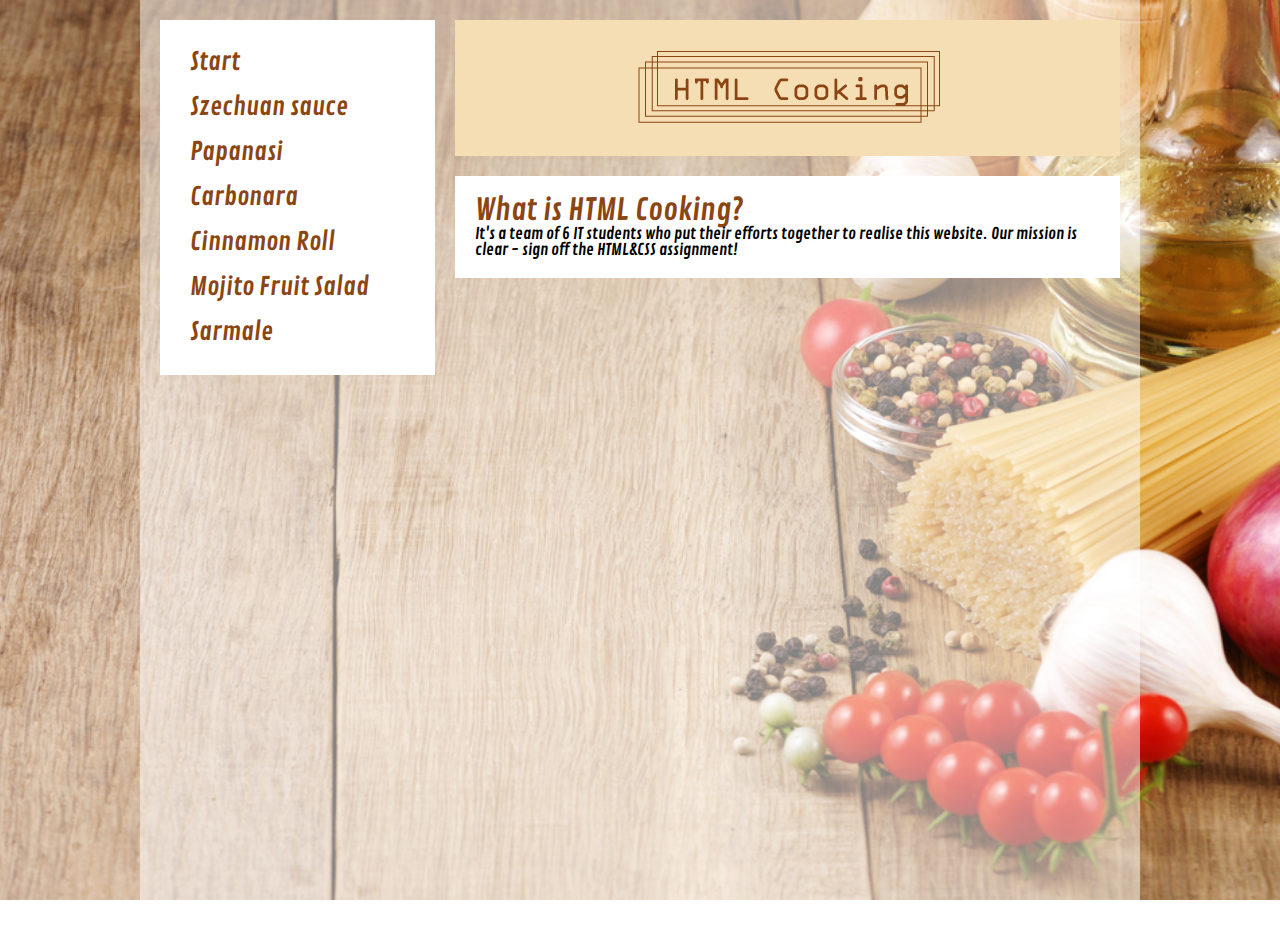
<file: index.html>
<!DOCTYPE html>
<html>
<head>
	<meta charset="utf-8">

	<title>HTML Cooking</title>

	<link rel="stylesheet" type="text/css" href="css/reset.css">
	<link rel="stylesheet" type="text/css" href="css/main.css">

	<link rel="icon" href="img/favicon.ico" type="image/x-icon" />
	<link rel="shortcut icon" href="img/favicon.png" type="image/x-icon" />

	<link href="https://fonts.googleapis.com/css?family=Pacifico" rel="stylesheet">


</head>
<body>
	<div class="wrapper">
		<header>
			<div>
				<img src="img/logo.png" alt="logo">
			</div>
		</header>
		<div id="content">
			<article>
				<h1>What is HTML Cooking?</h1>
				<p>It's a team of 6 IT students who put their efforts together to realise this website. Our mission is clear - sign off the HTML&CSS assignment!</p>
			</article>
		</div>
		<aside>
			<ul>
				<li><a href="./index.html">Start</a></li>
				<li><a href="./SzechuanSauce.html">Szechuan sauce</a></li>
				<li><a href="./papanasi.html">Papanasi</a></li>
				<li><a href="./Carbonara.html">Carbonara</a></li>
				<li><a href="./cinnamon_roll.html">Cinnamon Roll</a></li>
				<li><a href="./mojitoFruitSalad.html">Mojito Fruit Salad</a></li>
				<li><a href="./sarmale.html">Sarmale</a></li>


			</ul>
		</aside>
	</div>
</body>
</html>
</file>
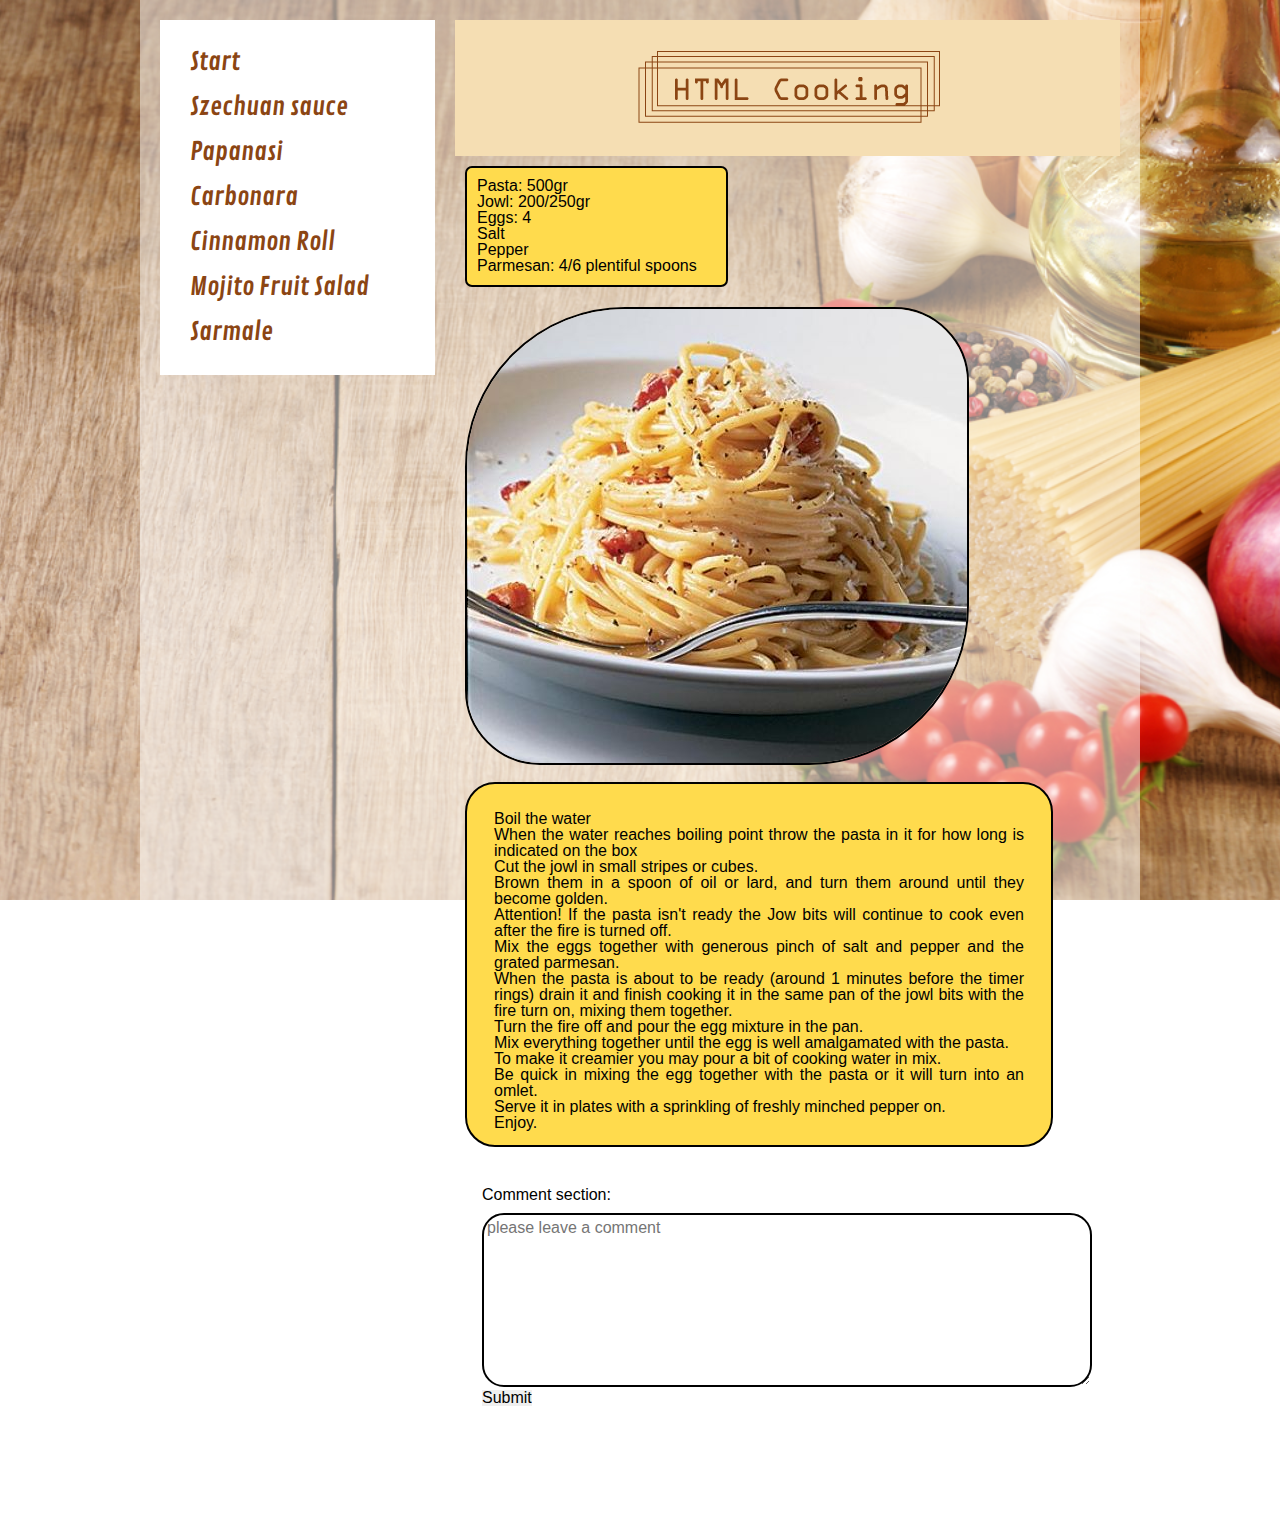
<file: Carbonara.html>
<!Doctype html>
<html  lang="en-us">
	<head>
		<title>cook with us</title>
		<meta charset="utf-8">
		<link rel="stylesheet" type="text/css" href="css/carbo2.css" />
		<link rel="icon" href="img/favicon.ico" type="image/x-icon" />
		<link rel="shortcut icon" href="img/favicon.png" type="image/x-icon" />
		<link href="https://fonts.googleapis.com/css?family=Pacifico" rel="stylesheet">
	</head>
	<body>
	<div class="wrapper">
		<header>
			<div>
				<img src="img/logo.png" alt="logo">



			</div>
		</header>
		<div class="content">
			<div id="carbing">
				<ul>
					<li>Pasta: 500gr</li>
					<li>Jowl: 200/250gr</li>
					<li>Eggs: 4</li>
					<li>Salt</li>
					<li>Pepper</li>
					<li>Parmesan: 4/6 plentiful spoons</li>
				</ul>
			</div>
			<div id="carbpic">
			<img src="img/pillacarb.jpg" alt="picture of good carbonara" />
			</div>
			<div id="carbrecepit">
				<ol>
					<li>Boil the water</li>
					<li>When the water reaches boiling point throw the pasta in it for how long is indicated on the box</li>
					<li>Cut the jowl in small stripes or cubes.</li>
					<li>Brown them in a spoon of oil or lard, and turn them around until they become golden.<br />
					Attention! If the pasta isn't ready the Jow bits will continue to cook even after the fire is turned off.</li>
					<li>Mix the eggs together with generous pinch of salt and pepper and the grated parmesan.</li>
					<li>When the pasta is about to be ready (around 1 minutes before the timer rings) drain it and finish cooking it in the same pan of the jowl bits with the fire turn on, mixing them together.</li>
					<li>Turn the fire off and pour the egg mixture in the pan.</li>
					<li>Mix everything together until the egg is well amalgamated with the pasta.<br />
					To make it creamier you may pour a bit of cooking water in mix.</li>
					<li>Be quick in mixing the egg together with the pasta or it will turn into an omlet.</li>
					<li>Serve it in plates with a sprinkling of freshly minched pepper on.</li>
					<li>Enjoy.</li>
				</ol>
			</div>
			<div id="carbcomments">
				<form>
					<h2>Comment section:</h2>
					<textarea name="comment" rows="10" cols="80" placeholder="please leave a comment"></textarea>
					<br />
					<input type="submit" placeholder="SEND" >
				</form>
			</div>
		</div>
		<aside>
			<ul>
				<li><a href="./index.html">Start</a></li>
				<li><a href="./SzechuanSauce.html">Szechuan sauce</a></li>
				<li><a href="./papanasi.html">Papanasi</a></li>
				<li><a href="./Carbonara.html">Carbonara</a></li>
				<li><a href="./cinnamon_roll.html">Cinnamon Roll</a></li>
				<li><a href="./mojitoFruitSalad.html">Mojito Fruit Salad</a></li>
				<li><a href="./sarmale.html">Sarmale</a></li>
			</ul>
		</aside>
	</div>
	</body>
</html>
</file>
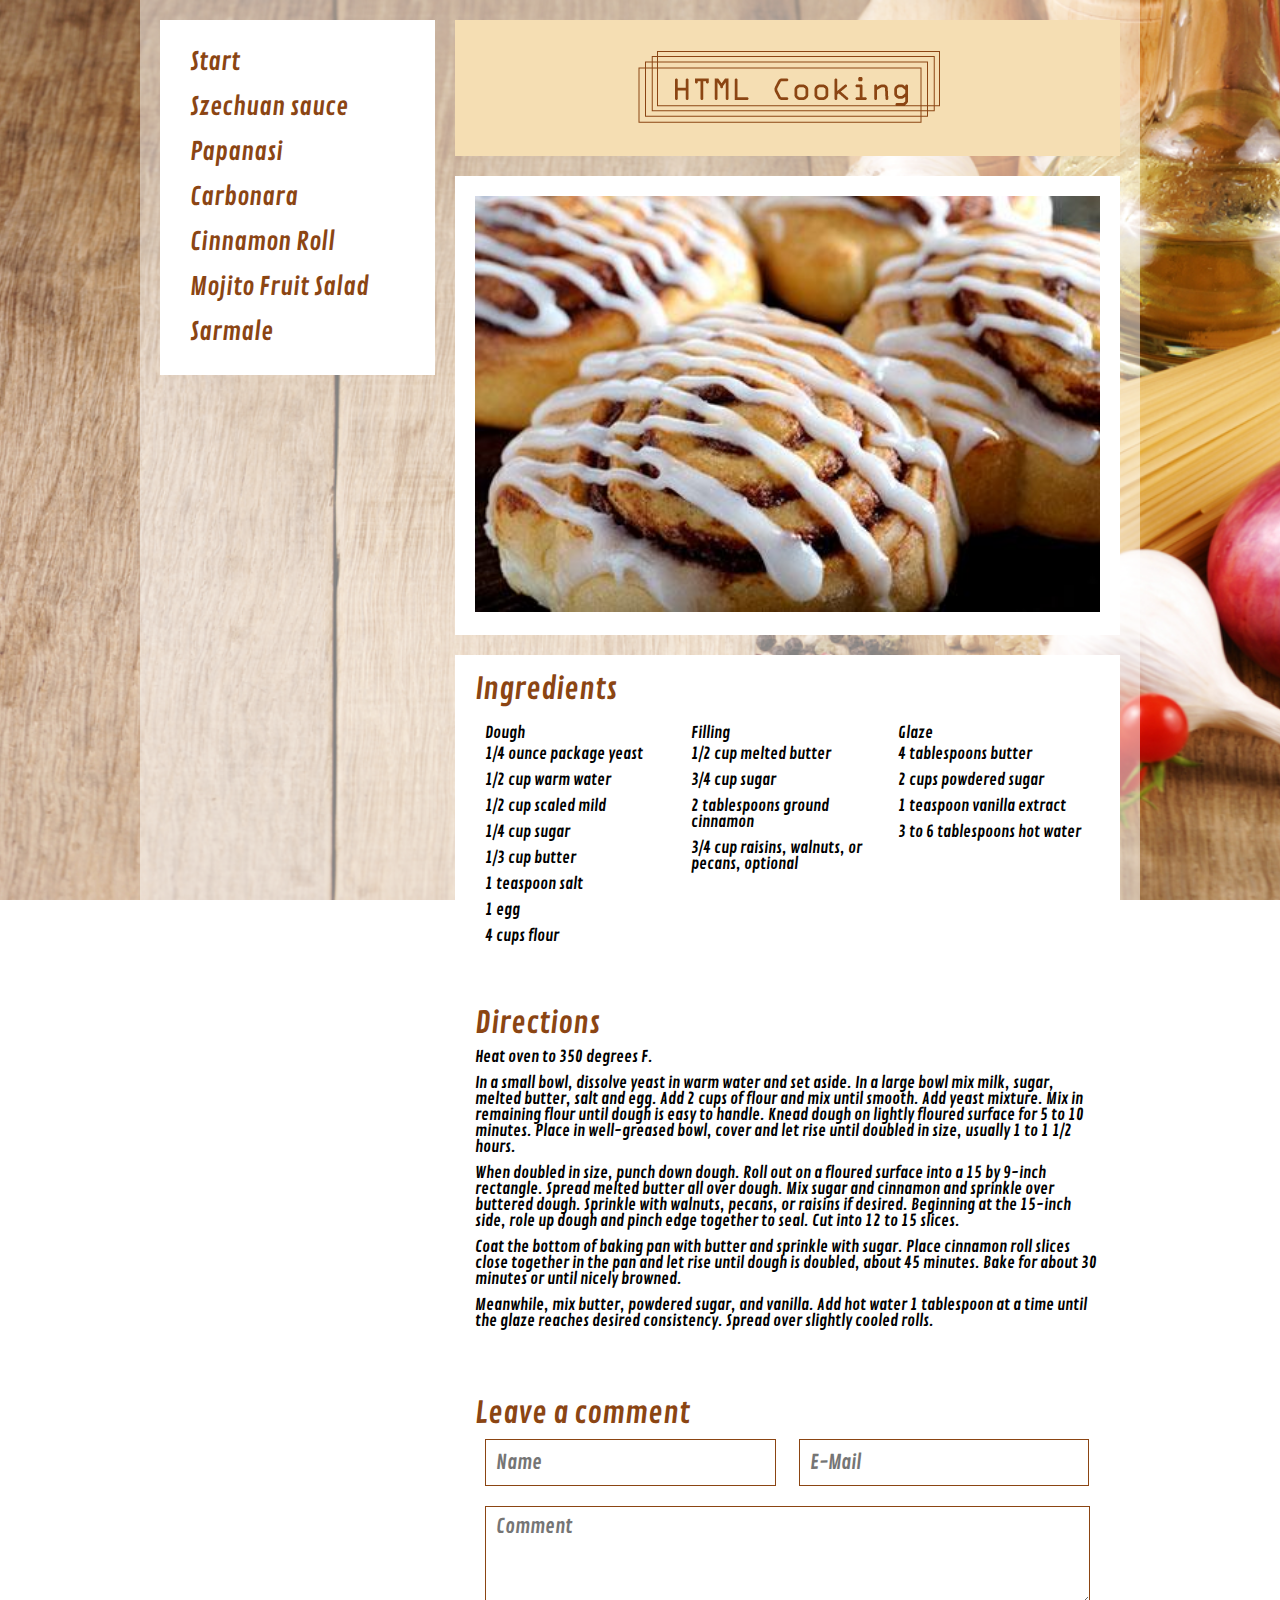
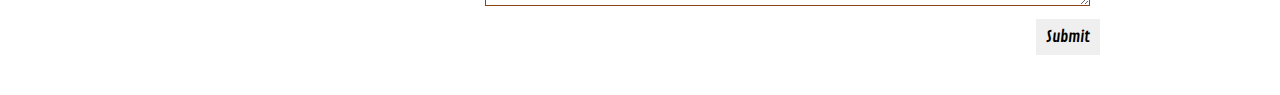
<file: cinnamon_roll.html>
<!DOCTYPE html>
<html>
<head>
	<meta charset="utf-8">

	<title>HTML Cooking</title>

	<link rel="stylesheet" type="text/css" href="css/reset.css">
	<link rel="stylesheet" type="text/css" href="css/main.css">
	<link rel="stylesheet" type="text/css" href="css/cinnamon_roll.css">

	<link rel="icon" href="img/favicon.ico" type="image/x-icon" />
	<link rel="shortcut icon" href="img/favicon.png" type="image/x-icon" />

	<link href="https://fonts.googleapis.com/css?family=Pacifico" rel="stylesheet">


</head>
<body>
	<div class="wrapper">
		<header>
			<div>
				<img src="img/logo.png" alt="logo">

			</div>
		</header>
		<div id="content">
			<article id="img-article">
				<img src="img/cinnamon_roll.jpg" alt="cinnamon_roll" id="food-img">
			</article>
			<article>
				<h1>Ingredients</h1>
				<div class="ingredient-block">
					<h2>Dough</h2>
					<ul>
						<li>1/4 ounce package yeast</li>
						<li>1/2 cup warm water</li>
						<li>1/2 cup scaled mild</li>
						<li>1/4 cup sugar</li>
						<li>1/3 cup butter</li>
						<li>1 teaspoon salt</li>
						<li>1 egg</li>
						<li>4 cups flour</li>
					</ul>
				</div>

				<div class="ingredient-block">
					<h2>Filling</h2>
					<ul>
						<li>1/2 cup melted butter</li>
						<li>3/4 cup sugar</li>
						<li>2 tablespoons ground cinnamon</li>
						<li>3/4 cup raisins, walnuts, or pecans, optional</li>
					</ul>
				</div>

				<div class="ingredient-block">
					<h2>Glaze</h2>
					<ul>
						<li>4 tablespoons butter</li>
						<li>2 cups powdered sugar</li>
						<li>1 teaspoon vanilla extract</li>
						<li>3 to 6 tablespoons hot water</li>
					</ul>
				</div>
			</article>

			<article>
				<h1>Directions</h1>
					<p>
						Heat oven to 350 degrees F.
					</p>

					<p>
						In a small bowl, dissolve yeast in warm water and set aside. In a large bowl mix milk, sugar, melted butter, salt and egg. Add 2 cups of flour and mix until smooth. Add yeast mixture. Mix in remaining flour until dough is easy to handle. Knead dough on lightly floured surface for 5 to 10 minutes. Place in well-greased bowl, cover and let rise until doubled in size, usually 1 to 1 1/2 hours.
					</p>

					<p>
						When doubled in size, punch down dough. Roll out on a floured surface into a 15 by 9-inch rectangle. Spread melted butter all over dough. Mix sugar and cinnamon and sprinkle over buttered dough. Sprinkle with walnuts, pecans, or raisins if desired. Beginning at the 15-inch side, role up dough and pinch edge together to seal. Cut into 12 to 15 slices.
					</p>

					<p>
						Coat the bottom of baking pan with butter and sprinkle with sugar. Place cinnamon roll slices close together in the pan and let rise until dough is doubled, about 45 minutes. Bake for about 30 minutes or until nicely browned.
					</p>

					<p>
						Meanwhile, mix butter, powdered sugar, and vanilla. Add hot water 1 tablespoon at a time until the glaze reaches desired consistency. Spread over slightly cooled rolls.
					<p>
			</article>

			<article>
				<h1>Leave a comment</h1>

				<form>
					<input class="line1" type="text" name="name" placeholder="Name">
					<input class="line1" type="text" name="email" placeholder="E-Mail">
					<textarea name="comment" placeholder="Comment"></textarea>
					<input id="submit" type="submit" name="submit">
				</form>
			</article>
		</div>
		<aside>
			<ul>
				<li><a href="./index.html">Start</a></li>
				<li><a href="./SzechuanSauce.html">Szechuan sauce</a></li>
				<li><a href="./papanasi.html">Papanasi</a></li>
				<li><a href="./Carbonara.html">Carbonara</a></li>
				<li><a href="./cinnamon_roll.html">Cinnamon Roll</a></li>
				<li><a href="./mojitoFruitSalad.html">Mojito Fruit Salad</a></li>
				<li><a href="./sarmale.html">Sarmale</a></li>
			</ul>
		</aside>
	</div>
</body>
</html>
</file>
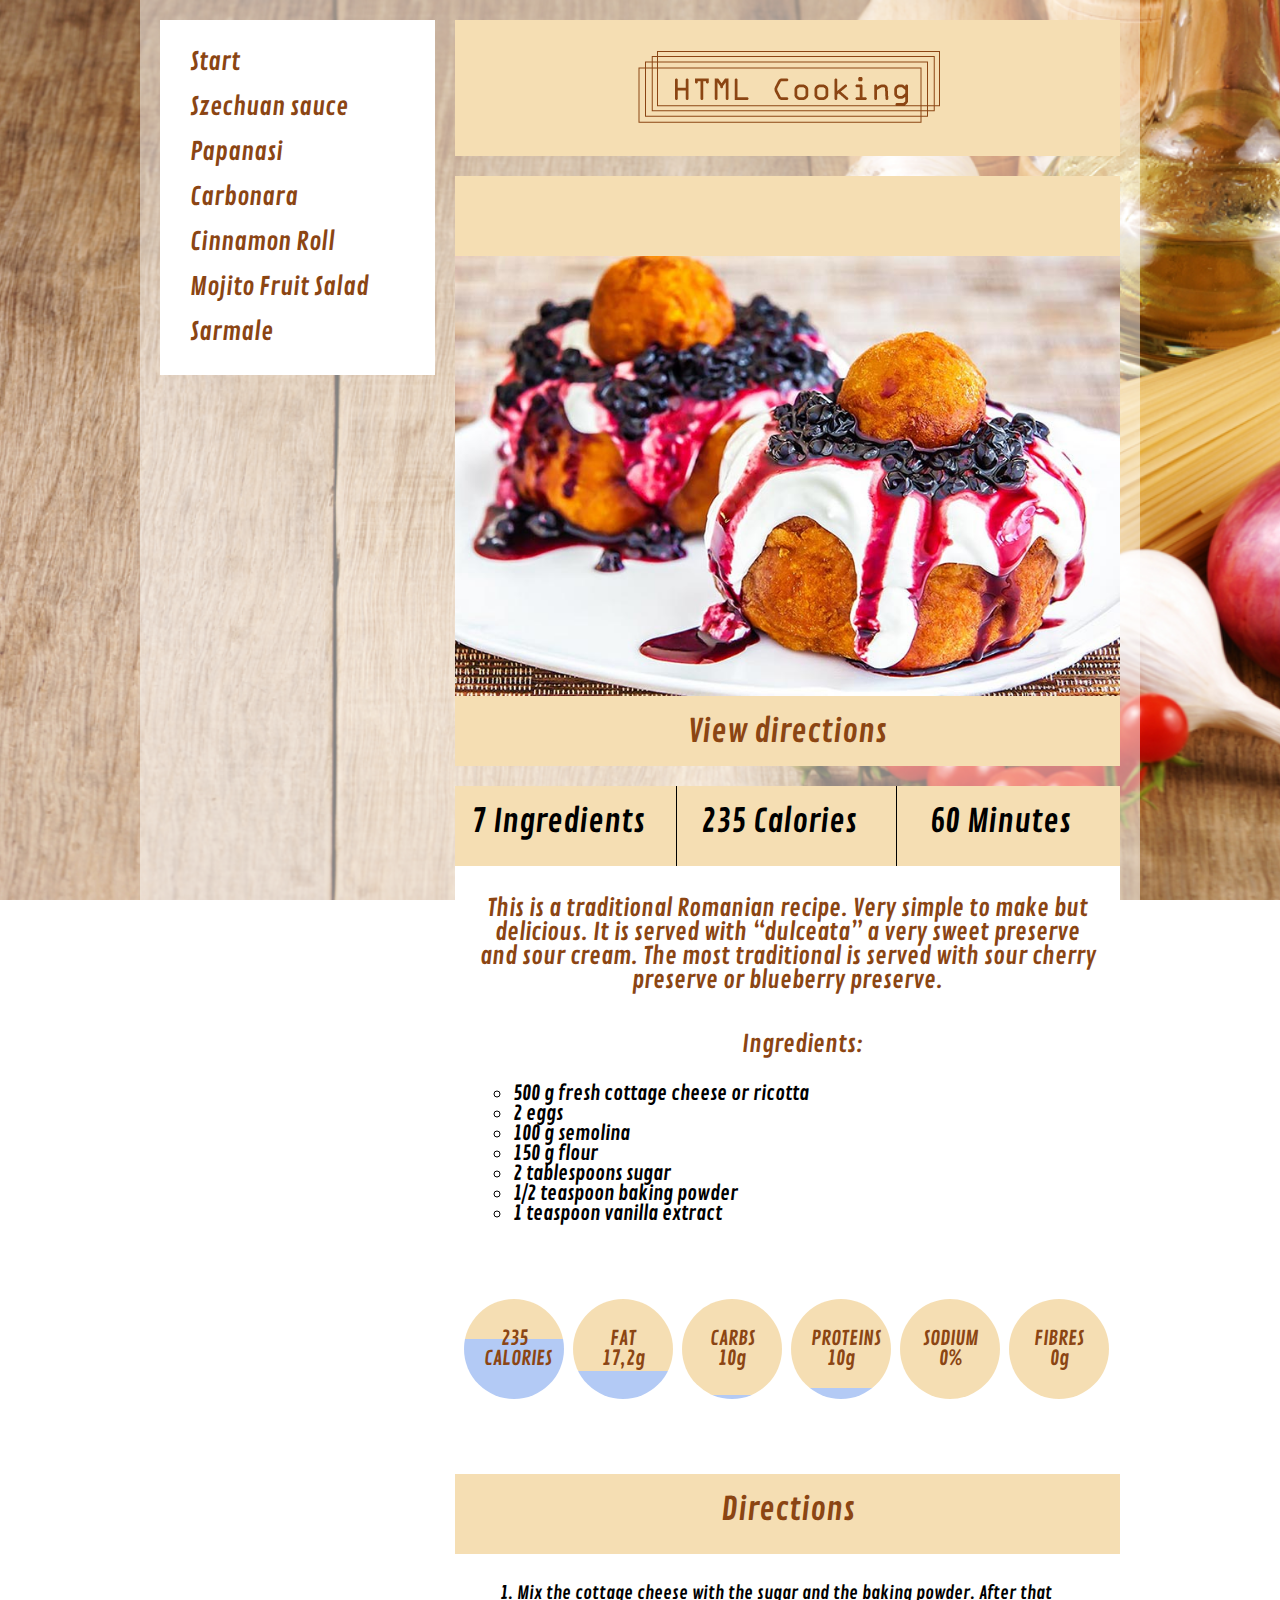
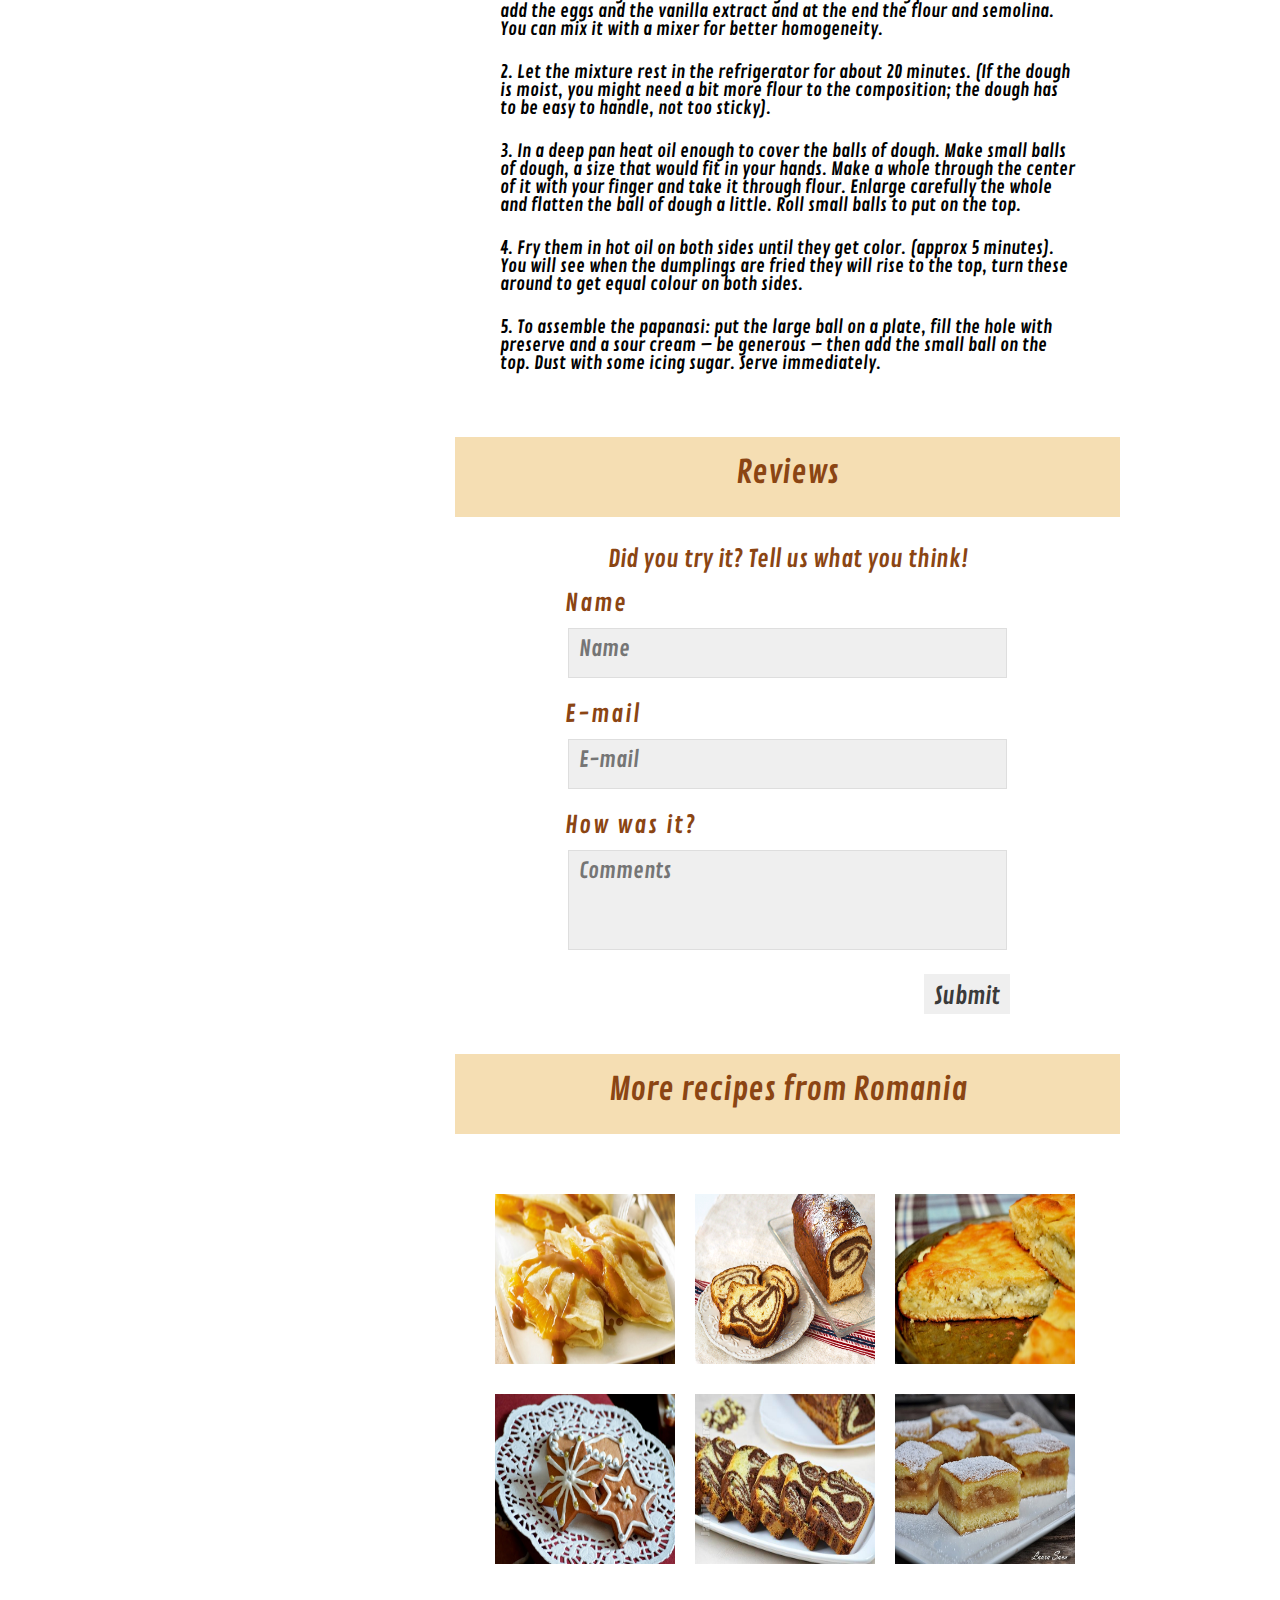
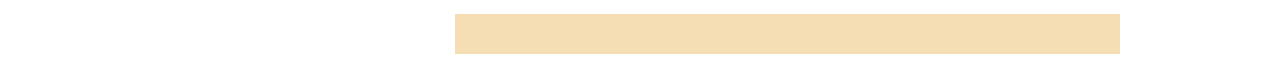
<file: papanasi.html>
<!DOCTYPE html>
<html lang="en-us">
<head>
	<meta charset="utf-8">

	<title>HTML Cooking</title>

	<link rel="stylesheet" type="text/css" href="css/reset.css">
	<link rel="stylesheet" type="text/css" href="css/main.css">
	<link rel="stylesheet" type="text/css" href="css/ioana.css">


	<link rel="icon" href="img/favicon.ico" type="image/x-icon" />
	<link rel="shortcut icon" href="img/favicon.png" type="image/x-icon" />

	<link href="https://fonts.googleapis.com/css?family=Pacifico" rel="stylesheet">


</head>
<body>
	<div class="wrapper">
		<header>
			<div>
				<img src="img/logo.png" alt="logo">

			</div>
		</header>
		<div id="content">
			<article id="firstArticle">
				<div class="img__wrap">
					<img src="img/Papanasi.jpg" width="665" height="440" class="img_img" alt="papanasi">
					<a href="#target"><div id="directions"><b> View directions </b></div></a>
					<p class="img__description">Do you want to learn how to make the best traditional dessert in Romania?</p>
				</div>
			</article>
			<article>
					<div id="box">
						<div id="box1">
							<div class="inside">7 Ingredients</div>
						</div>
						<div id="box2">
							<div class="inside">235 Calories</div>
						</div>
						<div id="box3">
							<div class="inside">60 Minutes</div>
						</div>
					</div>
				<p> This is a traditional Romanian recipe. Very simple to make but delicious. It is served with “dulceata” a very sweet preserve and sour cream. The most traditional is served with sour cherry preserve or blueberry preserve.
				</p>
				<div id="ingredients">
					<p>Ingredients:</p>
					<br>
					<ol>
						<li>500 g fresh cottage cheese or ricotta</li>
						<li>2 eggs</li>
						<li>100 g semolina</li>
						<li>150 g flour</li>
						<li>2 tablespoons sugar</li>
						<li>1/2 teaspoon baking powder</li>
						<li>1 teaspoon vanilla extract</li>
					</ol>
				</div>
				<a name="target">
					<div id="circles">
							<div class="circle" style="background-image: linear-gradient(to top,rgb(179,202,245) 60%,rgb(245,222,179) 40%);">
									<div class="details">
										235 CALORIES
									</div>
							</div>
							<div class="circle" style="background-image: linear-gradient(to bottom,rgb(245,222,179) 72%,rgb(179,202,245) 28%);">
									<div class="details">
										FAT 17,2g
									</div>
							</div>
							<div class="circle" style="background-image: linear-gradient(to bottom,rgb(245,222,179) 96%,rgb(179,202,245) 4%);">
									<div class="details">
										CARBS 10g
									</div>
							</div>
							<div class="circle" style="background-image: linear-gradient(to bottom,rgb(245,222,179) 89%,rgb(179,202,245) 11%);">
									<div class="details">
										PROTEINS 10g
									</div>
							</div>
							<div class="circle" style="background-image: linear-gradient(to bottom,rgb(245,222,179) 100%,rgb(179,202,245) 0%);">
									<div class="details">
										SODIUM 0%
									</div>
							</div>
							<div class="circle" style="background-image: linear-gradient(to bottom,rgb(245,222,179) 100%,rgb(179,202,245) 0%);">
									<div class="details">
										FIBRES 0g
									</div>
							</div>
					</div>
				</a>
			</article>
			<article>

					<div class="boxDirections"> Directions</div>
						<p class="direction">1. Mix the cottage cheese with the sugar and the baking powder. After that add the eggs and the vanilla extract and at the end the flour and semolina. You can mix it with a mixer for better homogeneity.
						</p>
						<p class="direction">2. Let the mixture rest in the refrigerator for about 20 minutes. (If the dough is moist, you might need a bit more flour to the composition; the dough has to be easy to handle, not too sticky).
						</p>
						<p class="direction">3. In a deep pan heat oil enough to cover the balls of dough.
						Make small balls of dough, a size that would fit in your hands. Make a whole through the center of it with your finger and take it through flour. Enlarge carefully the whole and flatten the ball of dough a little. Roll small balls to put on the top.
						</p>
						<p class="direction">4. Fry them in hot oil on both sides until they get color. (approx 5 minutes). You will see when the dumplings are fried they will rise to the top, turn these around to get equal colour on both sides.
						</p>
						<p class="direction">5. To assemble the papanasi: put the large ball on a plate, fill the hole with preserve and a sour cream – be generous – then add the small ball on the top. Dust with some icing sugar. Serve immediately.
						</p>

			</article>
			<article>
				<div class="boxDirections"> Reviews </div>
				<p> Did you try it? Tell us what you think! </p>
				<form action="<?php echo htmlentities($_SERVER['PHP_SELF']); ?>" method="POST">
                                <p>
                                    <label>Name</label>
                                    <textarea placeholder="Name" name="Name"></textarea>
                                </p>
                                <p>
                                    <label>E-mail</label>
                                    <textarea placeholder="E-mail" name="mail"></textarea>
                                </p>
                                <p>
                                    <label>How was it?</label>
                                    <textarea placeholder="Comments" name="text" id="comment"></textarea>
                                </p>
                                <p>
                                    <input type="submit" value="Submit" name="submit">
                                </p>
                </form>
            </article>
			<article>
				<div class="boxDirections"> More recipes from Romania </div>
				<div id="photos">
					<div class="photo">

						<img src="img/clatite.jpg" width="180" height="170" class="reteta" alt="clatite">
						<p class="hovering"> Pancakes with homemade filling</p>

					</div>
					<div class="photo">

						<img src="img/cozonac.png" width="180" height="170" class="reteta" alt="cozonac">
						<p class="hovering"> "Cake" with cocoa and </p>

					</div>
					<div class="photo">

						<img src="img/placinta.jpg" width="180" height="170" class="reteta" alt="placinta">
						<p class="hovering"> Pie with sweet <br> cheese </p>

					</div>
					<div class="photo">

						<img src="img/turta.jpg" width="180" height="170" class="reteta" alt="turta">
						<p class="hovering"> Gingerbread </p>

					</div>
					<div class="photo">

						<img src="img/chec.jpg" width="180" height="170" class="reteta" alt="chec">
						<p class="hovering"> Chocolate cake</p>

					</div>
					<div class="photo">

						<img src="img/mere.jpg" width="180" height="170" class="reteta" alt="mere">
						<p class="hovering"> Pie with apples</p>

					</div>
				</div>
				<div id="down">
				</div>
            </article>
        </div>
		<aside>
			<ul>
				<li><a href="./index.html">Start</a></li>
				<li><a href="./SzechuanSauce.html">Szechuan sauce</a></li>
				<li><a href="./papanasi.html">Papanasi</a></li>
				<li><a href="./Carbonara.html">Carbonara</a></li>
				<li><a href="./cinnamon_roll.html">Cinnamon Roll</a></li>
				<li><a href="./mojitoFruitSalad.html">Mojito Fruit Salad</a></li>
				<li><a href="./sarmale.html">Sarmale</a></li>
			</ul>
		</aside>
	</div>
</body>
</html>
</file>
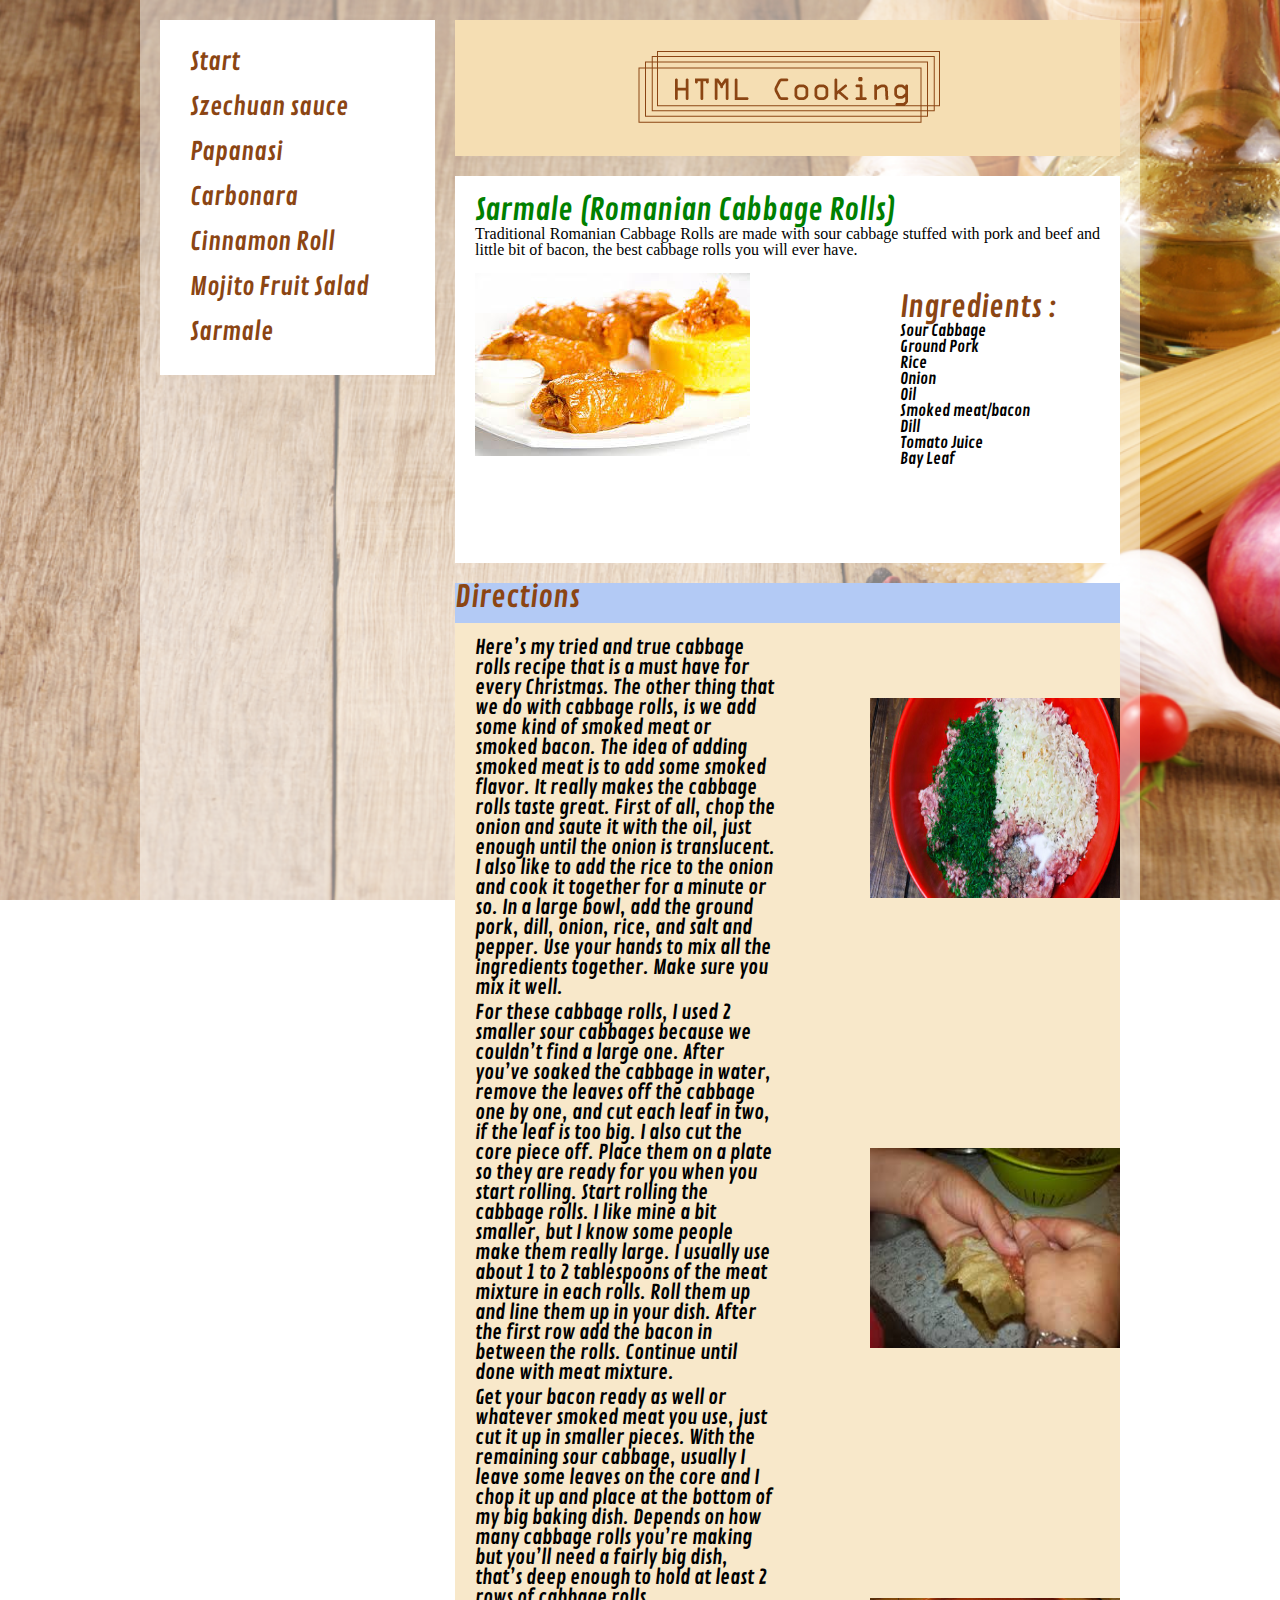
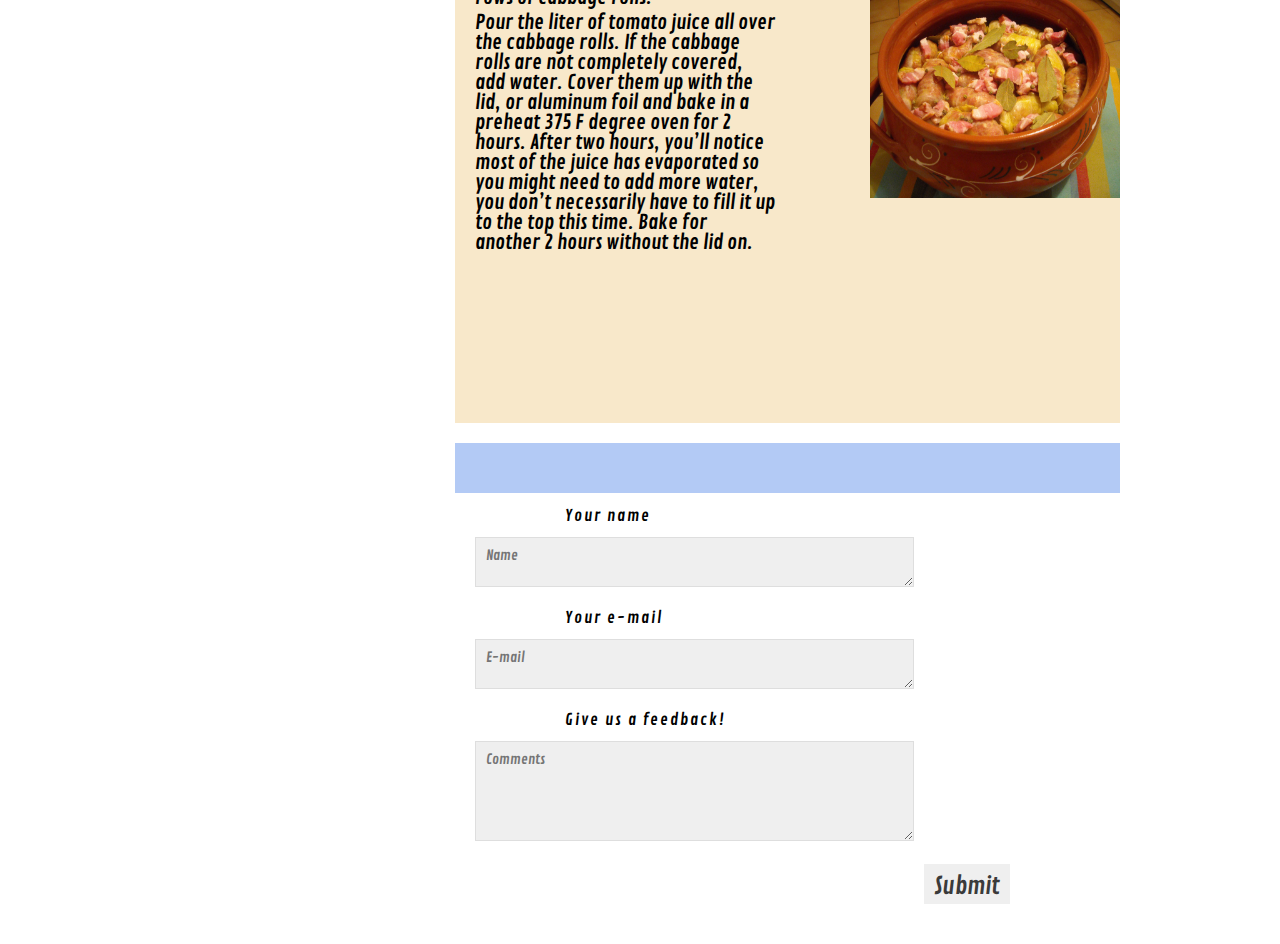
<file: sarmale.html>
<!DOCTYPE html>
<html lang="en-us">
<head>
	<meta charset="utf-8">

	<title>HTML Cooking</title>

	<link rel="stylesheet" type="text/css" href="css/reset.css">
	<link rel="stylesheet" type="text/css" href="css/main.css">
	<link rel="stylesheet" type="text/css" href="css/sarmale.css">



	<link rel="icon" href="img/favicon.ico" type="image/x-icon" />
	<link rel="shortcut icon" href="img/favicon.png" type="image/x-icon" />

	<link href="https://fonts.googleapis.com/css?family=Pacifico" rel="stylesheet">


</head>
<body>
	<div class="wrapper">
		<header>
			<div>
				<img src="img/logo.png" alt="logo">

			</div>
		</header>
		<div id="content">
			<article>
				<h1 style="color:green;"> Sarmale (Romanian Cabbage Rolls)</h1>
			<div id="descriere">
				Traditional Romanian Cabbage Rolls are made with sour cabbage stuffed with pork and beef and little bit of bacon, the best cabbage rolls you will ever have.
			</div>
			<div id="poza1">
				<img src="img/fain.jpg" alt="Image">
			</div>
			<div id="ingrediente">
				<h1> Ingredients : </h1>
				<ul>
					<li> Sour Cabbage </li>
					<li> Ground Pork </li>
					<li> Rice </li>
					<li> Onion </li>
					<li> Oil </li>
					<li> Smoked meat/bacon </li>
					<li> Dill </li>
					<li> Tomato Juice </li>
					<li> Bay Leaf </li>
				</ul>
			</div>



			</article>
			<article>

					<div id="dir">
						<h1> Directions </h1>
					</div>
					<div class="directions">
						<div class="da">Here’s my tried and true cabbage rolls recipe that is a must have for every Christmas. The other thing that we do with cabbage rolls, is we add some kind of smoked meat or smoked bacon. The idea of adding smoked meat is to add some smoked flavor. It really makes the cabbage rolls taste great.
							 First of all, chop the onion and saute it with the oil, just enough until the onion is translucent. I also like to add the rice to the onion and cook it together for a minute or so. In a large bowl, add the ground pork, dill, onion, rice, and salt and pepper. Use your hands to mix all the ingredients together. Make sure you mix it well.
						</div>
					<div class="imagine">
					 	<img src="img/bowl.jpg" alt="Meat" width=" 250px" height= "200px" >
					</div>
					<div class="da"> For these cabbage rolls, I used 2 smaller sour cabbages because we couldn’t find a large one. After you’ve soaked the cabbage in water, remove the leaves off the cabbage one by one, and cut each leaf in two, if the leaf is too big. I also cut the core piece off. Place them on a plate so they are ready for you when you start rolling. Start rolling the cabbage rolls. I like mine a bit smaller, but I know some people make them really large. I usually use about 1 to 2 tablespoons of the meat mixture in each rolls. Roll them up and line them up in your dish. After the first row add the bacon in between the rolls. Continue until done with meat mixture.
					</div>
					<div class="imagine">
						<img src="img/rulat.jpg" alt="Poza"  width=" 250px" height= "200px">
					</div>
					<div class="da">
						Get your bacon ready as well or whatever smoked meat you use, just cut it up in smaller pieces.
						With the remaining sour cabbage, usually I leave some leaves on the core and I chop it up and place at the bottom of my big baking dish. Depends on how many cabbage rolls you’re making but you’ll need a fairly big dish, that’s deep enough to hold at least 2 rows of cabbage rolls.
					</div>
				<div class="imagine">
					 <img src="img/oala.jpg" alt="Poza" width=" 250px" height= "200px" >
				</div>
					<div class="da">
						Pour the liter of tomato juice all over the cabbage rolls. If the cabbage rolls are not completely covered, add water. Cover them up with the lid, or aluminum foil and bake in a preheat 375 F degree oven for 2 hours. After two hours, you’ll notice most of the juice has evaporated so you might need to add more water, you don’t necessarily have to fill it up to the top this time. Bake for another 2 hours without the lid on.
					</div>
				</div>
			</article>
			<article>
			 <div class="rew">
				 </div>

				<p><form action="<?php echo htmlentities($_SERVER['PHP_SELF']); ?>" method="POST"> </p>
																<p>
																		<label>Your name</label>
																		<textarea placeholder="Name" name="Name"></textarea>
																</p>
																<p>
																		<label>Your e-mail</label>
																		<textarea placeholder="E-mail" name="mail"></textarea>
																</p>
																<p>
																		<label>Give us a feedback! </label>
																		<textarea placeholder="Comments" name="text" id="comment"></textarea>
																</p>
																<p>
																		<input type="submit" value="Submit" name="submit">
																</p>

			</article>




</div>
<aside>
	<ul>
		<li><a href="./index.html">Start</a></li>
		<li><a href="./SzechuanSauce.html">Szechuan sauce</a></li>
		<li><a href="./papanasi.html">Papanasi</a></li>
		<li><a href="./Carbonara.html">Carbonara</a></li>
		<li><a href="./cinnamon_roll.html">Cinnamon Roll</a></li>
		<li><a href="./mojitoFruitSalad.html">Mojito Fruit Salad</a></li>
		<li><a href="./sarmale.html">Sarmale</a></li>


	</ul>
</aside>
	</div>
</body>
</html>
</file>
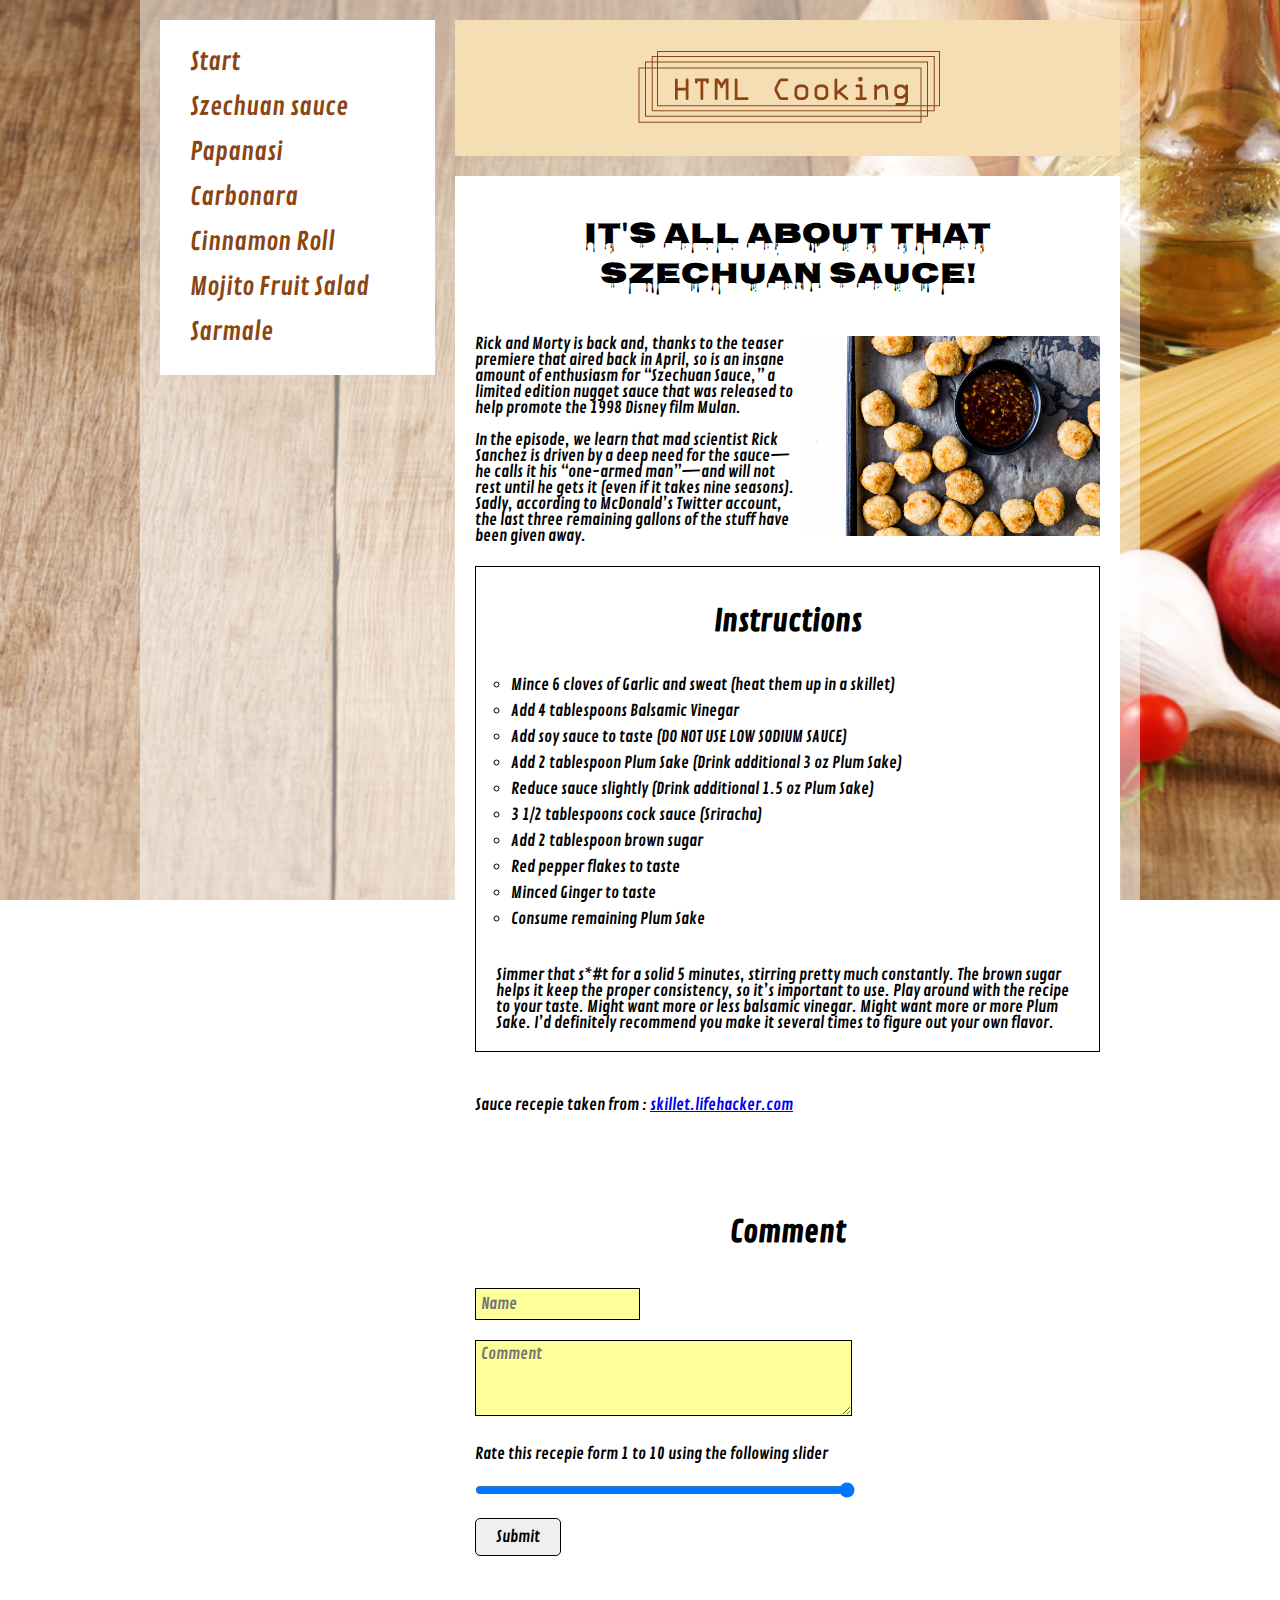
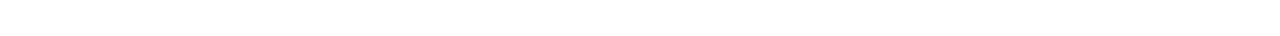
<file: SzechuanSauce.html>
<!DOCTYPE html>
<html>
<head>
	<meta charset="utf-8">

	<title>HTML Cooking</title>

	<link rel="stylesheet" type="text/css" href="css/SzechuanSauce.css">
	<link rel="icon" href="img/favicon.ico" type="image/x-icon" />
	<link rel="shortcut icon" href="img/favicon.png" type="image/x-icon" />

	<link href="https://fonts.googleapis.com/css?family=Pacifico" rel="stylesheet">


</head>
<body>
	<div class="wrapper">
		<header>
			<div>
				<img src="img/logo.png" alt="logo">

			</div>
		</header>
		<div id="content">
			<article>

				<h1>It's all about that Szechuan sauce!</h1>

				<div id='introduction'>
					<p>
					Rick and Morty is back and, thanks to the teaser premiere that aired back in April, so is an insane amount of enthusiasm for “Szechuan Sauce,” a limited edition nugget sauce that was released to help promote the 1998 Disney film Mulan.
					<br>
					<br>
					In the episode, we learn that mad scientist Rick Sanchez is driven by a deep need for the sauce—he calls it his “one-armed man”—and will not rest until he gets it (even if it takes nine seasons). Sadly, according to McDonald’s Twitter account, the last three remaining gallons of the stuff have been given away.
					</p>
				<img src="./img/SZECHUANsauce.jpg" alt="picture">
			</div>
				<div id='instructions'>
					<h2>Instructions</h2>
					<ul>
						<li>Mince 6 cloves of Garlic and sweat (heat them up in a skillet)</li>
						<li>Add 4 tablespoons Balsamic Vinegar</li>
						<li>Add soy sauce to taste (DO NOT USE LOW SODIUM SAUCE)</li>
						<li>Add 2 tablespoon Plum Sake (Drink additional 3 oz Plum Sake)</li>
						<li>Reduce sauce slightly (Drink additional 1.5 oz Plum Sake)</li>
						<li>3 1/2 tablespoons cock sauce (Sriracha)</li>
						<li>Add 2 tablespoon brown sugar</li>
						<li>Red pepper flakes to taste</li>
						<li>Minced Ginger to taste</li>
						<li>Consume remaining Plum Sake</li>
					</ul>

					<p>
					Simmer that s*#t for a solid 5 minutes, stirring pretty much constantly. The brown sugar helps it keep the proper consistency, so it’s important to use. Play around with the recipe to your taste. Might want more or less balsamic vinegar. Might want more or more Plum Sake. I’d definitely recommend you make it several times to figure out your own flavor.
					</p>
				</div>

				<div id='reference'>
				<p>
					Sauce recepie taken from :
					<a href="https://skillet.lifehacker.com/this-diy-recipe-for-that-mcdonalds-szechuan-sauce-from-1797407452">skillet.lifehacker.com
					</a>
				</p>
				</div>
			</article>
			<article id="comments">
				<h2>Comment</h2>
				<form action="index.php" method="POST">
	               	<input type="text" name="name" placeholder="Name">
	               	<textarea rows="4" cols="50" placeholder="Comment"></textarea>
	                <p>Rate this recepie form 1 to 10 using the following slider</p>
	                <input type="range" name="rating" min="1" max="10" value="10">
	                <input type="submit" name="submit" value="Submit">
	            </form>
			</article>
		</div>
		<aside>
			<ul>
				<li><a href="./index.html">Start</a></li>
				<li><a href="./SzechuanSauce.html">Szechuan sauce</a></li>
				<li><a href="./papanasi.html">Papanasi</a></li>
				<li><a href="./Carbonara.html">Carbonara</a></li>
				<li><a href="./cinnamon_roll.html">Cinnamon Roll</a></li>
				<li><a href="./mojitoFruitSalad.html">Mojito Fruit Salad</a></li>
				<li><a href="./sarmale.html">Sarmale</a></li>
			</ul>
		</aside>
	</div>
</body>
</html>
</file>
<file: css/main.css>
@import url('https://fonts.googleapis.com/css?family=Contrail+One');

body{
	background: url(../img/background.jpg) no-repeat center center fixed;
	background-size: cover;
	font-family: 'Contrail One', cursive;
}

header{
	width: 665px;
	background: #F5DEB3;
	float: right;
	color: #8B4513;
	text-align: center;
	padding: 30px;
}

header > div{
	width: 300px;
	margin: 0 auto;
}


div.wrapper{
	width: 1000px;
	padding: 20px 20px;
	margin: 0px auto;
	background: rgba(255,255,255,0.5);
	overflow: auto;
}

div#content{
	width: 665px;
	float: right; 
	min-height: 750px;
}

article{
	background-color: #FFF;
	margin-top:20px;
	padding: 20px;
	overflow: auto;
}



h1{
	font-size: 30px;
	color: #8B4513;
}

aside{
	width: 275px;
	background-color: #FFF;
	float: left;
	position: fixed;
	padding: 20px;
}

aside > ul{
	font-size: 25px;
	color: #8B4513;
}

aside > ul > li{
	width:100%;
	padding:10px;
}

aside > ul > li > a{
	width:100%;
	height: 100%;
	text-decoration: none;
	color: inherit;
	display: block;
}

aside > ul > li:hover{
	background-color: #F5DEB3;
	color: #8B4513;
}
</file>
<file: css/cinnamon_roll.css>
#food-img{
    width:100%;
}

#img-article{

}

.ingredient-block{
    width: 33%;
    float:left;
    padding-left: 10px;
    margin-top:20px;
}

h2{
    font-family: 'Contrail One', cursive;
}

.ingredient-block > ul > li{
    padding: 5px 0px;
}

p{
    margin:10px 0px;
}

form{

}

.line1{
    width: calc(50% - 22px);
    border: 1px solid #8B4513;
    font-size: 20px;  
    padding:10px;
    margin: 10px;
}

.line2{
    width: calc(100% - 20px);
}

input{
    
}

textarea{
    border: 1px solid #8B4513;
    width: calc(100% - 20px); 
    height: 100px;
    font-size: 20px;  
    padding:10px;
    margin: 10px;
}

#submit{
    float: right;
    padding: 10px;
}
</file>
<file: css/ioana.css>
@import url('https://fonts.googleapis.com/css?family=Contrail+One');

body{
	background: url(../img/background.jpg) no-repeat center center fixed;
	background-size: cover;
	font-family: 'Contrail One';
}





h1{
    font-family: 'Contrail One', cursive;
	font-size: 30px;
	color: #8B4513;
}

.img_img
{
	float: left;
	margin-left: -20px;
	margin-top: 60px;
}
#directions
{
	text-align: center;
	font-size: 32px;
	padding-top: 20px;
	padding-bottom: 10px;
	background-color: #F5DEB3;
	float: left;
	margin-left: -20px;
	width: 665px;
	height: 50px;
}
.img__description {
  position: absolute;
  margin-top: 60px;
  background: rgba(254,251,247, 0.72);
  color: #8B4513;
  visibility: hidden;
  opacity: 0;
  transition: opacity .5s, visibility .5s;
  font-size: 32px;
  width: 665px;
  height: 440px;
  margin-left: -20px;
  text-align: center; 
  padding-top: 200px;
  padding-bottom: 210px;
  font-family: 'Contrail One', cursive;

}

.img__wrap:hover .img__description {
  visibility: visible;
  opacity: 1;
}
#firstArticle
{
	background-color: #F5DEB3;
}
a
{
	text-decoration: none;
	color: #8B4513;
	font-family: 'Contrail One';
}
#box
{
	float: left;
	margin-left: -20px;
	width: 665px;
	height: 80px;
	background-color: #F5DEB3;
	margin-top: -20px;
	margin-bottom: 30px;
}
#box1
{
	float: left;
	height: 80px;
	width: 221px;
	background-color: #F5DEB3;
}
#box2
{
	float: left;
	height: 80px;
	width: 221px;
	background-color: #F5DEB3;
	border-left: 1px solid;
	border-right: 1px solid;
}#box3
{
	float: left;
	height: 80px;
	width: 221px;
	background-color: #F5DEB3;
}
.inside
{
	font-size: 32px;
	text-align: center;
	padding-bottom: 20px;
	padding-top: 20px;
	padding-right: 15px;
}
p
{
	text-align: center;
	color: #8B4513;
	font-size: 24px;
}
#ingredients
{
	padding-left: 30px;
	margin-top: 40px;
	font-size: 20px;
}
ol
{
	list-style-type: circle;
	margin: 8px;
}
.direction
{
	text-align: left;
	margin: 25px;
	color: black;
	font-size: 18px;
}
.boxDirections
{
	margin-top: -20px;
	font-size: 26px;
	text-align: center;
	width: 665px;
	height: 80px;
	background-color: #F5DEB3;
	margin-left: -20px;
	font-size: 32px;
	padding-top: 20px;
	padding-bottom: 10px;
	margin-bottom: 30px;
	color: #8B4513;

}
#circles
{
	margin-top: 70px;
	font-size: 26px;
	text-align: center;
	width: 665px;
	height: 110px;
	margin-left: -20px;
	font-size: 32px;
	padding-top: 5px;
	padding-bottom: 10px;
	margin-bottom: 30px;
}
.circle
{
	width: 100px;
	height: 100px;
	border-radius: 50px;
	float: left;
	margin-left: 9px;
}
.details
{
	width: 60px;
	height: 80px;
	font-size: 20px;
	text-align: center;
	margin: 20px;
	font-style: justify;
	margin-top: 30px;
	float: left;
}
label 
{
    display:block;
    margin-top:20px;
    letter-spacing:2px;
    margin-bottom: 10px;
    text-align: left;
    margin-left: 90px;
}
textarea 
{
	width:439px;
	height:50px;
	background:#efefef;
	border:1px solid #dedede;
	padding:10px;
	margin-top:3px;
	font-size:0.9em;
	color:#3a3a3a;
	resize: none;
}
input
{
	margin-top: 20px;
	height: 40px;
	padding: 10px;
	font-size: 24px;
	color: #3a3a3a;
	float: right;
	margin-right: 90px;
}
#comment
{
	height: 100px;
}
#photos
{
	margin-top: 30px;
	float: left;
	width: 600px;
	height: 420px;
}
.photo
{
	width: 180px;
	margin-left: 20px;
	background-color: #F5DEB3;
	height: 170px;
	margin-bottom: 30px;
	float: left;
}
.hovering {
  position: absolute;
  background: rgba(254,251,247, 0.72);
  color: #8B4513;
  visibility: hidden;
  opacity: 0;
  transition: opacity .5s, visibility .5s;
  font-size: 20px;
  width: 180px;
  height: 60px;
  margin-top: 110px;
  padding-top: 7px;
  text-align: center; 
  font-family: 'Contrail One', cursive;

}

.photo:hover .hovering {
  visibility: visible;
  opacity: 1;
}
.reteta
{
	float: left;
}
#down
{
	width: 665px;
	float: left;
	height: 40px;
	background-color: #F5DEB3;
	margin-left: -20px; 
	margin-bottom: -20px; 
}
</file>
<file: css/sarmale.css>
a{
  text-decoration: none;
}
.directions{
  text-align: left;
	font-size: 20px;
	padding-top: 15px;
	padding-bottom: 20px;
	background-color: #f8e8ca;
	float: left;
	margin-left: -20px;
	width: 665px;
  margin-bottom: -20px;
  height: 1400px;
  margin-right: 10px;

}
#dir{
  text-align: left;
  font-size: 20px;
  margin-top: -20px;
  padding-bottom: 10px;
  background-color: #b3caf5;
  float: left;
  margin-left: -20px;
  width: 665px;
  height: 40px;
}

.imagine{
    float: right;
    margin-top: 60px;
    margin-bottom: 80px;
    margin-left: -35px;

    height: 310px;
}

#descriere{
  font-family:cursive;
  text-align: justify;

}

#poza1{
  float: left;
  margin-top: 15px;
   width:350px;
   height: 270px;
}
#ingrediente{
  float:right;
  width: 200px;
  margin-top: 35px;

}
.da
{
  float: left;
  width: 300px;
  margin-left: 20px;
  margin-bottom: 5px;

}

.rew{
  text-align: center;
  font-size: 20px;
  margin-top: -20px;
  padding-bottom: 10px;
  background-color: #b3caf5;
  float: left;
  margin-left: -20px;
  width: 665px;
  height: 50px;
  padding-top: 10px;
  margin-bottom: 15px;
}
label
{
    display:block;
    margin-top:20px;
    letter-spacing:2px;
    margin-bottom: 10px;
    text-align: left;
    margin-left: 90px;
}
textarea
{
	width:439px;
	height:50px;
	background:#efefef;
	border:1px solid #dedede;
	padding:10px;
	margin-top:3px;
	font-size:0.9em;
	color:#3a3a3a;
}
input
{
	margin-top: 20px;
	height: 40px;
	padding: 10px;
	font-size: 24px;
	color: #3a3a3a;
	float: right;
	margin-right: 90px;
}
#comment
{
	height: 100px;
}
</file>
<file: css/carbo2.css>
@import url('./reset.css');
@import url('./main.css');
@import url('https://fonts.googleapis.com/css?family=Nosifer');

*{
	margin: 0px;
	padding: 0px;
	font-family: arial;
	text-align:justify;
}

.content{
	float:right;
	min-height:1115px;
	width:665px;
	font-family:arial;
}

#carbing{
	float: left;
	width: 263px;
	height: 121px;
	margin: 10px;
	padding: 10px;
	background-color:#ffdb4d;
	border:2px solid;
	border-radius:7px;
}

#carbpic{
	float:left;
	width:500px;
	height:455px;
	margin:10px;
}

#carbpic img{
	border: 2px solid;
	border-radius: 160px 75px 160px 75px;
}

#carbrecepit{
    padding: 27px;
    float: left;
    margin: 10px;
    width: 588px;
    height: 365px;
    background-color: #ffdb4d;
    border: 2px solid;
    border-radius: 30px;
}

#carbcomments{
	float: right;
	width: 610px;
	height: 300px;
	margin: 20px 28px;
	padding: 0px;
}

#carbcomments form textarea{
	padding:5px 3px;
	border:2px solid;
	border-radius:22px;
	width:610px;
}

form h2{
	margin:10px 0px;
}
</file>
<file: css/SzechuanSauce.css>
@import url('./reset.css');
@import url('./main.css');
@import url('https://fonts.googleapis.com/css?family=Nosifer');


#introduction{
	height: 210px;
	margin-bottom: 20px; 
}

#introduction p {
	float: left;
	width: 325px;
}

#introduction img{
	float: right;
	width: 300px;
}
article{
	background-color: color: #8B4513;
}
article h1{
	color: black;
	line-height: 40px;
	text-align: center;
	margin: 20px 0 40px 0;
	font-family: 'Nosifer';
}

article #instructions{
	border: black solid 1px;
	padding: 0 20px 20px 20px;
	clear: both;
}

article #instructions h2{
	margin: 40px 0;
}

article h2{
	font-size: 30px;
	text-align: center;
	font-weight: bold;
}

article #instructions ul{
	list-style: circle;
	margin-bottom: 40px;
}

article #instructions ul li{
	margin: 0 0 10px 15px;
}

article #reference{
	margin: 45px 0 25px 0;
}

#comments h2{
		margin: 20px 0 40px 0;
}

/*Form styling*/
input[type='text']{
	background-color: #ffff99;
	border: black solid 1px;
	display: block;
	padding: 5px;
	margin-bottom: 20px;
	transition: background-color 0.5s;
}

input[type='text']:focus{
	background-color: white;
	border: grey solid 1px;
}

textarea{
	background-color: #ffff99;
	border: black solid 1px;
	display: block;
	padding: 5px;
	margin-bottom: 30px;
	transition: background-color 0.5s;
	max-width: 625px;
}

textarea:focus{
	background-color: white;
	border: grey solid 1px;
}

input[type='range']{
	width: 380px;
	margin: 20px 0;
	
}

input[type='submit']{
	padding: 10px 20px;
	display: block;
	border: black solid 1px;
	border-radius: 5px;
	transition: background-color 0.5s;
	margin-bottom: 40px;
}

input[type='submit']:hover{
	background-color: #ffff99;
	border: grey solid 1px;

}
</file>
